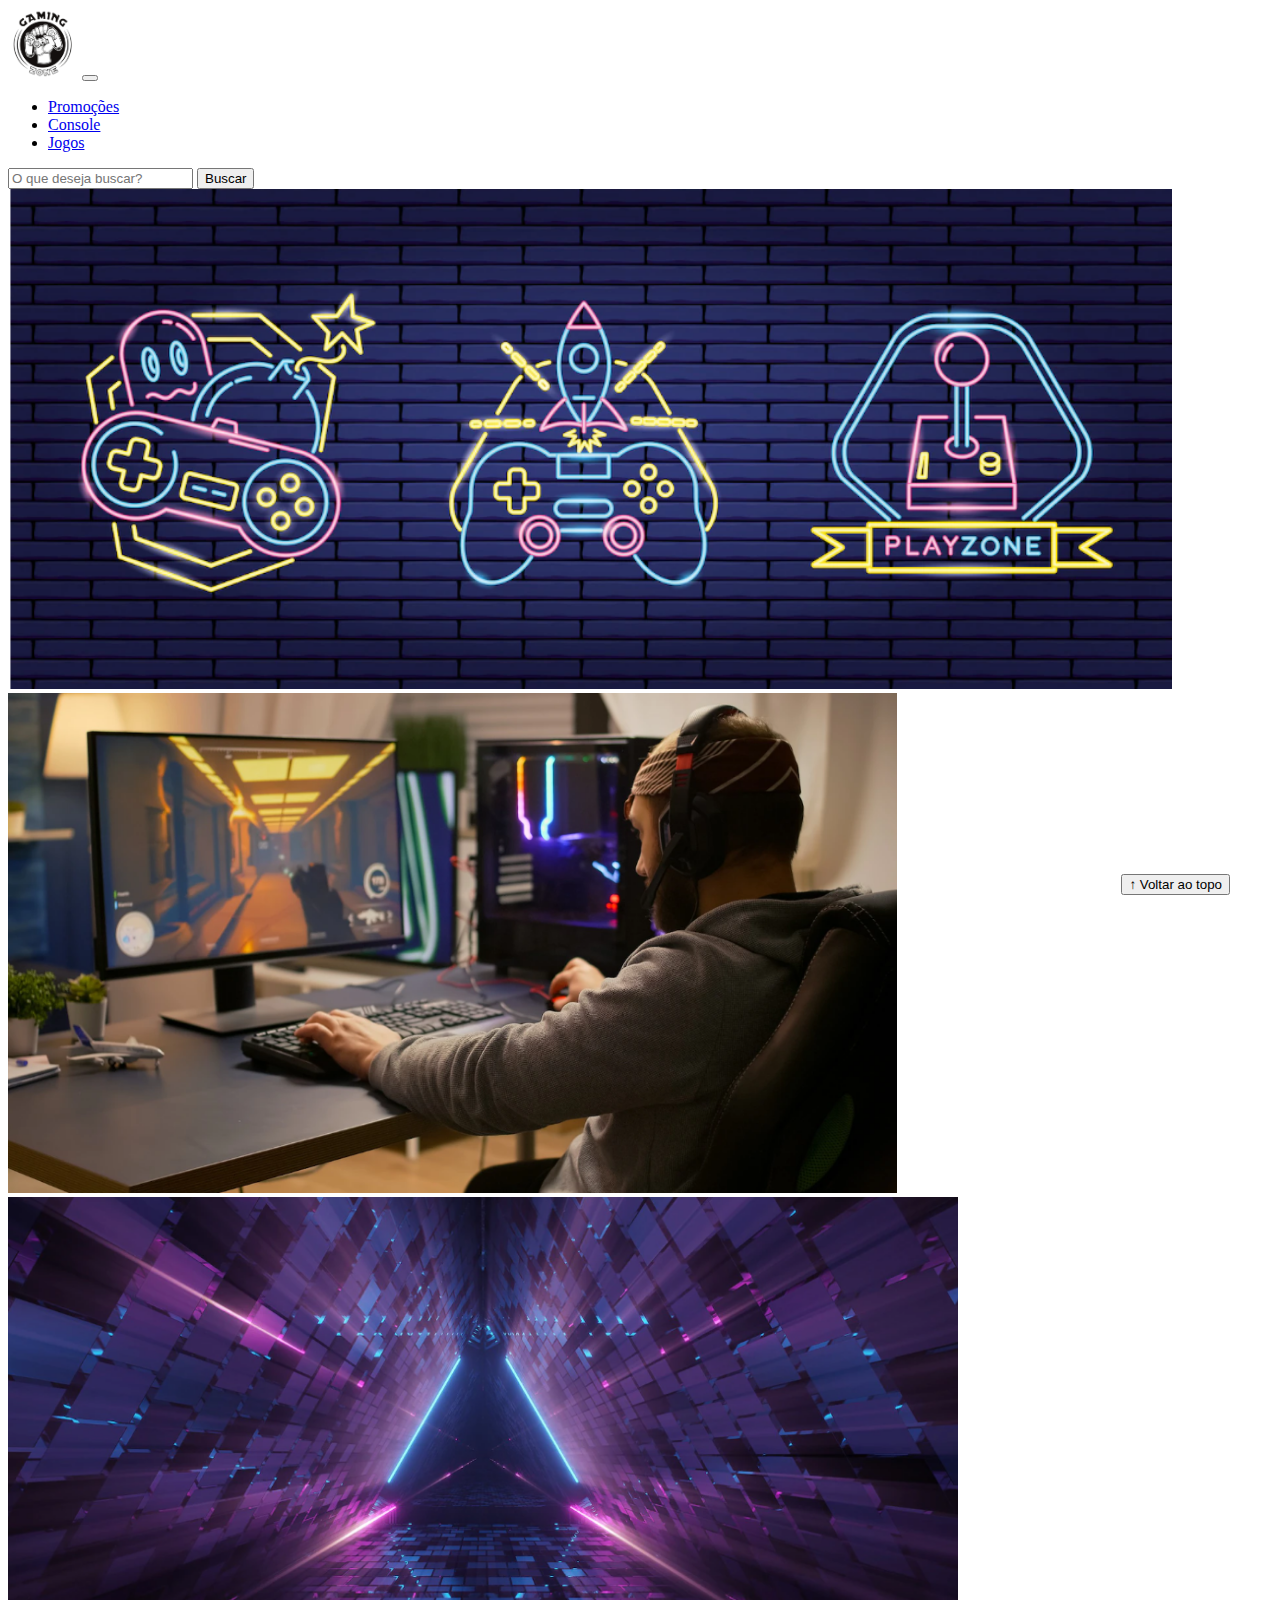
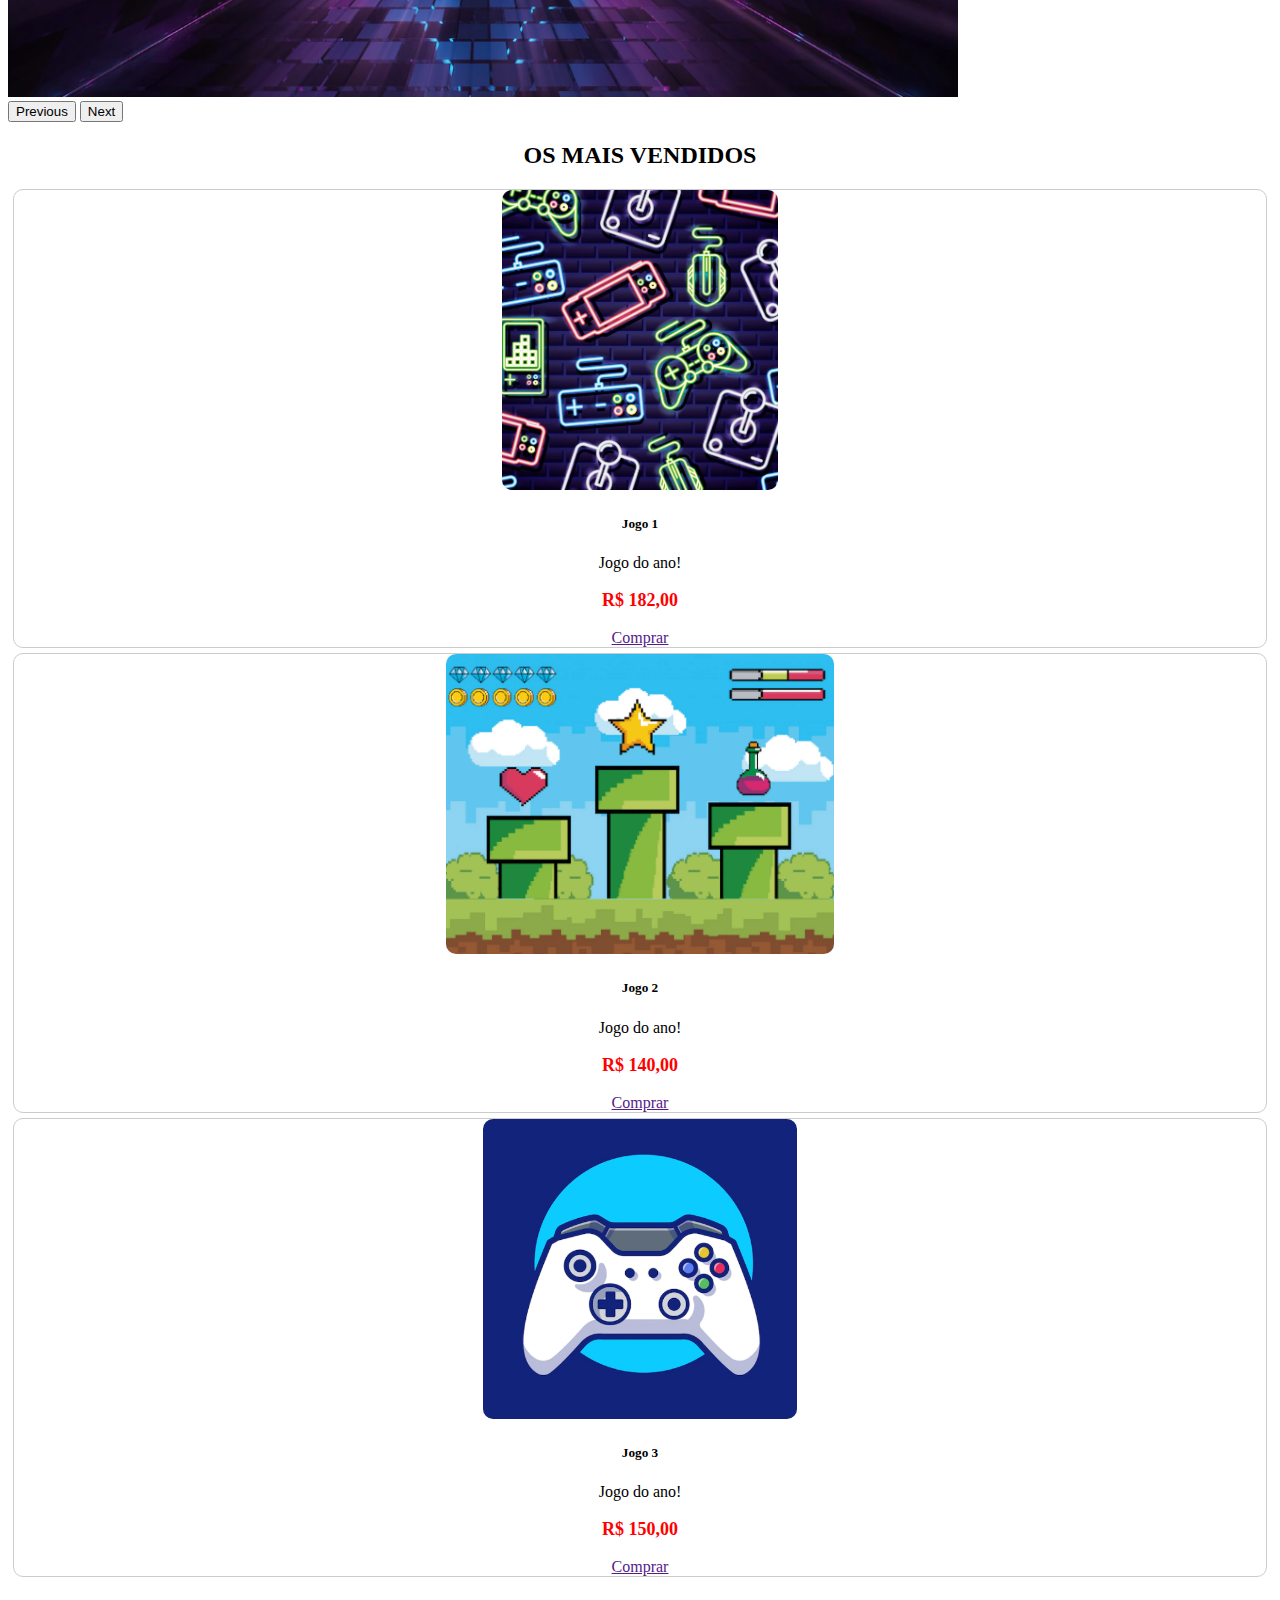
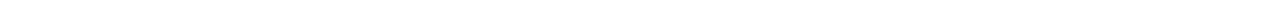
<file: index.html>
<!DOCTYPE html>
<html lang="pt-br">

<head>
  <meta charset="UTF-8">
  <meta http-equiv="X-UA-Compatible" content="IE=edge">
  <meta name="viewport" content="width=device-width, initial-scale=1.0">
  <title>LH Games</title>

  <link href="https://cdn.jsdelivr.net/npm/bootstrap@5.2.2/dist/css/bootstrap.min.css" rel="stylesheet"
    integrity="sha384-Zenh87qX5JnK2Jl0vWa8Ck2rdkQ2Bzep5IDxbcnCeuOxjzrPF/et3URy9Bv1WTRi" crossorigin="anonymous">

  <link rel="stylesheet" href="css/estilo.css">



</head>

<body>
  <header>
    <nav class="navbar navbar-expand-lg">
      <div class="container-fluid">
        <a class="navbar-brand" href="index.html"><img src="img/logo.png"></a>
        <button class="navbar-toggler" type="button" data-bs-toggle="collapse" data-bs-target="#navbarSupportedContent"
          aria-controls="navbarSupportedContent" aria-expanded="false" aria-label="Toggle navigation">
          <span class="navbar-toggler-icon"></span>
        </button>
        <div class="collapse navbar-collapse" id="navbarSupportedContent">
          <ul class="navbar-nav me-auto mb-2 mb-lg-0">
            <li class="nav-item">
              <a class="nav-link active" aria-current="page" href="#">Promoções</a>
            </li>
            <li class="nav-item">
              <a class="nav-link" href="#">Console</a>
            </li>
            <li class="nav-item">
              <a class="nav-link" href="#">Jogos</a>
            </li>
          </ul>
          <form class="d-flex" role="search">
            <input class="form-control me-2" type="search" placeholder="O que deseja buscar?" aria-label="Search">
            <button class="btn btn-outline-success" type="submit">Buscar</button>
          </form>
        </div>
      </div>
    </nav>
  </header>

  <main>



    <section id="section-banners">
      <div id="carouselExample" class="carousel slide" data-bs-slide="carousel">
        <div class="carousel-inner">
          <div class="carousel-item active" data-slide-to="0">
            <img src="img/banner1.PNG" class="d-block w-100" alt="Venha comprar na nossa loja!">
          </div>
          <div class="carousel-item" data-slide-to="1">
            <img src="img/banner2.PNG" class="d-block w-100" alt="Promoção de produtos">
          </div>
          <div class="carousel-item" data-slide-to="2">
            <img src="img/banner3.PNG" class="d-block w-100" alt="Várias novidades de produtos">
          </div>
        </div>
        <button class="carousel-control-prev" type="button" data-bs-target="#carouselExample" data-bs-slide="prev">
          <span class="carousel-control-prev-icon" aria-hidden="true"></span>
          <span class="visually-hidden">Previous</span>
        </button>
        <button class="carousel-control-next" type="button" data-bs-target="#carouselExample" data-bs-slide="next">
          <span class="carousel-control-next-icon" aria-hidden="true"></span>
          <span class="visually-hidden">Next</span>
        </button>
      </div>
    </section>
    <section id="section-vendidos">

      <h2>OS MAIS VENDIDOS</h2>
      <div class="card-group">
        <div class="card">
          <img src="img/jogo1.PNG" class="card-img-top" alt="Descrição da foto">
          <div class="card-body">
            <h5 class="card-title">Jogo 1</h5>
            <p class="card-text">Jogo do ano!</p>
            <p class="preco">R$ 182,00</p>
            <a class="btn btn-primary" href="" role="button">Comprar</a>
          </div>
        </div>

        <div class="card">
          <img src="img/jogo2.PNG" class="card-img-top" alt="Descrição da foto">
          <div class="card-body">
            <h5 class="card-title">Jogo 2</h5>
            <p class="card-text">Jogo do ano!</p>
            <p class="preco">R$ 140,00</p>
            <a class="btn btn-primary" href="" role="button">Comprar</a>
          </div>
        </div>

        <div class="card">
          <img src="img/jogo3.PNG" class="card-img-top" alt="Descrição da foto">
          <div class="card-body">
            <h5 class="card-title">Jogo 3</h5>
            <p class="card-text">Jogo do ano!</p>
            <p class="preco">R$ 150,00</p>
            <a class="btn btn-primary" href="" role="button">Comprar</a>
          </div>
        </div>
      </div>
      </div>
    </section>


  </main>

  <footer>
    <p></p>
  </footer>

  <button id="voltar-topo" type="button" class="btn btn-outline-primary" onclick="topo()">&uarr; Voltar ao topo</button>

  <script src="js/script.js"></script>
  <script src="https://cdn.jsdelivr.net/npm/bootstrap@5.2.2/dist/js/bootstrap.bundle.min.js"
    integrity="sha384-OERcA2EqjJCMA+/3y+gxIOqMEjwtxJY7qPCqsdltbNJuaOe923+mo//f6V8Qbsw3"
    crossorigin="anonymous"></script>

</body>

</html>
</file>
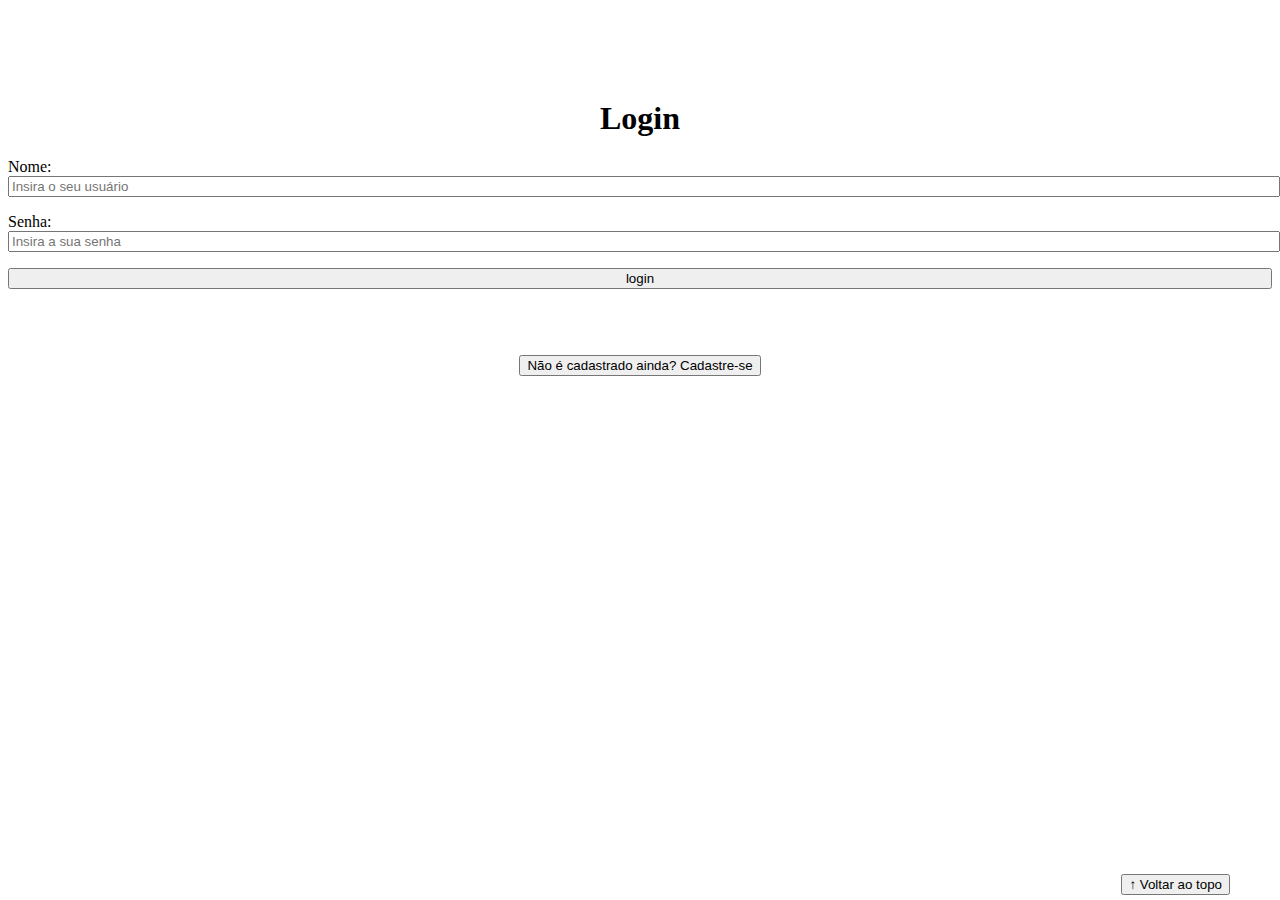
<file: login.html>
<!DOCTYPE html>
<html lang="pt-br">

<head>
    <meta charset="UTF-8">
    <meta http-equiv="X-UA-Compatible" content="IE=edge">
    <meta name="viewport" content="width=device-width, initial-scale=1.0">
    <title>LH Games - login</title>
    <link href="https://cdn.jsdelivr.net/npm/bootstrap@5.2.2/dist/css/bootstrap.min.css" rel="stylesheet"
        integrity="sha384-Zenh87qX5JnK2Jl0vWa8Ck2rdkQ2Bzep5IDxbcnCeuOxjzrPF/et3URy9Bv1WTRi" crossorigin="anonymous">
    <link rel="stylesheet" href="css/estilo.css">
</head>

<body>
    <header>

    </header>

    <main>
        <section id="section-login">
            <h1>Login</h1>
            <div class="d-flex justify-content-center">
                <form method="post" action="" id="login">
                    <p>
                        <label for="usuario">Nome: </label>
                        <input id="usuario" name="usuario" required="required" type="text"
                            placeholder="Insira o seu usuário" class="form-control" />
                    </p>
                    <p>
                        <label for="senha">Senha: </label>
                        <input id="senha" name="senha" required="required" type="password"
                            placeholder="Insira a sua senha" class="form-control" />
                    </p>
                    <p>
                        <input type="button" value="login" class="btn btn-primary" id="bt-login" onclick="login()" />
                    </p>
                </form>
            </div>
        </section>

        <section id="section-cadastro">
            <div id="botao-cadastrar">
                <button type="button" class="btn btn-info">Não é cadastrado ainda? Cadastre-se</button>
            </div>
            <div id="form-cadastrar">

                <h1>Criar minha conta</h1>
                <p>Informe os seus dados abaixo para criar sua conta.</p>

                <div class="d-flex justify-content-center">
                    <form method="post" action="" id="login">
                        <p>
                            <label for="usuario">Usuário: </label>
                            <input id="usuario" name="usuario" required="required" type="text"
                                placeholder="ex. nome de usuário" class="form-control" />
                        </p>
                        <p>
                            <label for="email">E-mail: </label>
                            <input id="email" name="email" required="required" type="email"
                                placeholder="seu@email.com.br" class="form-control" />
                        </p>
                        <p>
                            <label for="senha">Senha: </label>
                            <input id="senha" name="senha" required="required" type="password"
                                placeholder="mínimo de 6 caracteres" class="form-control" />
                        </p>
                        <p>
                            <input type="button" value="Cadastrar" class="btn btn-primary" id="bt-cadastrar"
                                onclick="cadastro()" />
                        </p>
                    </form>
                </div>

            </div>
        </section>

    </main>



    <footer>
        <p></p>
    </footer>

    <button id="voltar-topo" type="button" class="btn btn-outline-primary" onclick="topo()">&uarr; Voltar ao
        topo</button>

    <script src="https://cdn.jsdelivr.net/npm/bootstrap@5.2.2/dist/js/bootstrap.bundle.min.js"
        integrity="sha384-OERcA2EqjJCMA+/3y+gxIOqMEjwtxJY7qPCqsdltbNJuaOe923+mo//f6V8Qbsw3"
        crossorigin="anonymous"></script>
    <script src="js/script.js"></script>

    <script src="https://code.jquery.com/jquery-3.6.1.js"
        integrity="sha256-3zlB5s2uwoUzrXK3BT7AX3FyvojsraNFxCc2vC/7pNI=" crossorigin="anonymous"></script>
    <script type="text/javascript" src="js/jquery-script.js"></script>

</body>

</html>
</file>
<file: css/estilo.css>
/*Cabeçalho*/
header img {
  height: 70px;
  width: 70px;
}

/*Conteudo principal*/

/*Banner*/
#section-banners img {
  height: 500px;
}

/*Produtos vendidos*/

#section-vendidos {
  text-align: center;
}

#section-vendidor h2 {
  font-weight: bold;
  padding: 20px;
}

#section-vendidos img {
  height: 300px;
  border-radius: 10px;
}

#section-vendidos .card {
  margin: 5px;
  border: 1px solid #ccc;
  border-radius: 10px;
}

#section-vendidos .preco {
  color: red;
  font-size: 18px;
  font-weight: bold;
}

/*Rodapé*/
footer {
  text-align: center;
}

footer {
  font-weight: bold;
  padding: 10px;
}

/*Botão Voltar topo*/

#voltar-topo {
  position: fixed;
  bottom: 5px;
  right: 50px;
}

/*Página de login */

#section-login {
  margin-top: 100px;
}

#section-login h1 {
  text-align: center;
}

#section-login input {
  width: 100%;
}

/*Formulário de cadastro*/

#form-cadastrar {
  padding: 50px;
  display: block;
}

#form-cadastrar {
  padding: 50px;
  display: none;
}

#section-cadastro {
  padding: 50px;
  text-align: center;
  background-color: #fff;
}

#form-cadastrar {
  padding: 50px;
  display: none;
}
</file>
